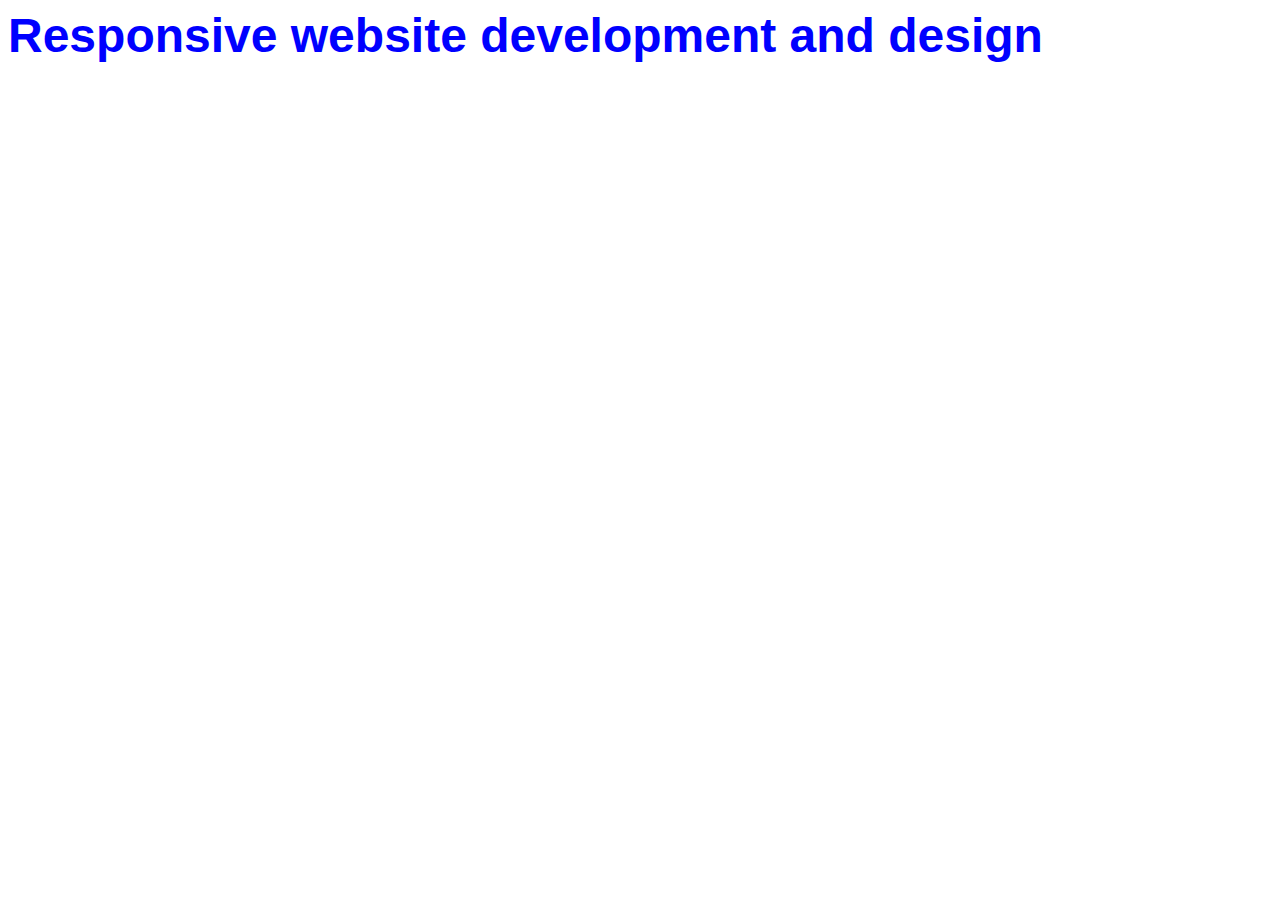
<file: Week 2/index.html>
<html>
    <head>
        <meta http-equiv="Content-Type" content="text/html; charset=windows-1252">
        <link rel="stylesheet" href="styles.css" type="text/css">
    </head>
    <body>
        <h1>Responsive website development and design</h1>
	</body>
</html>
</file>
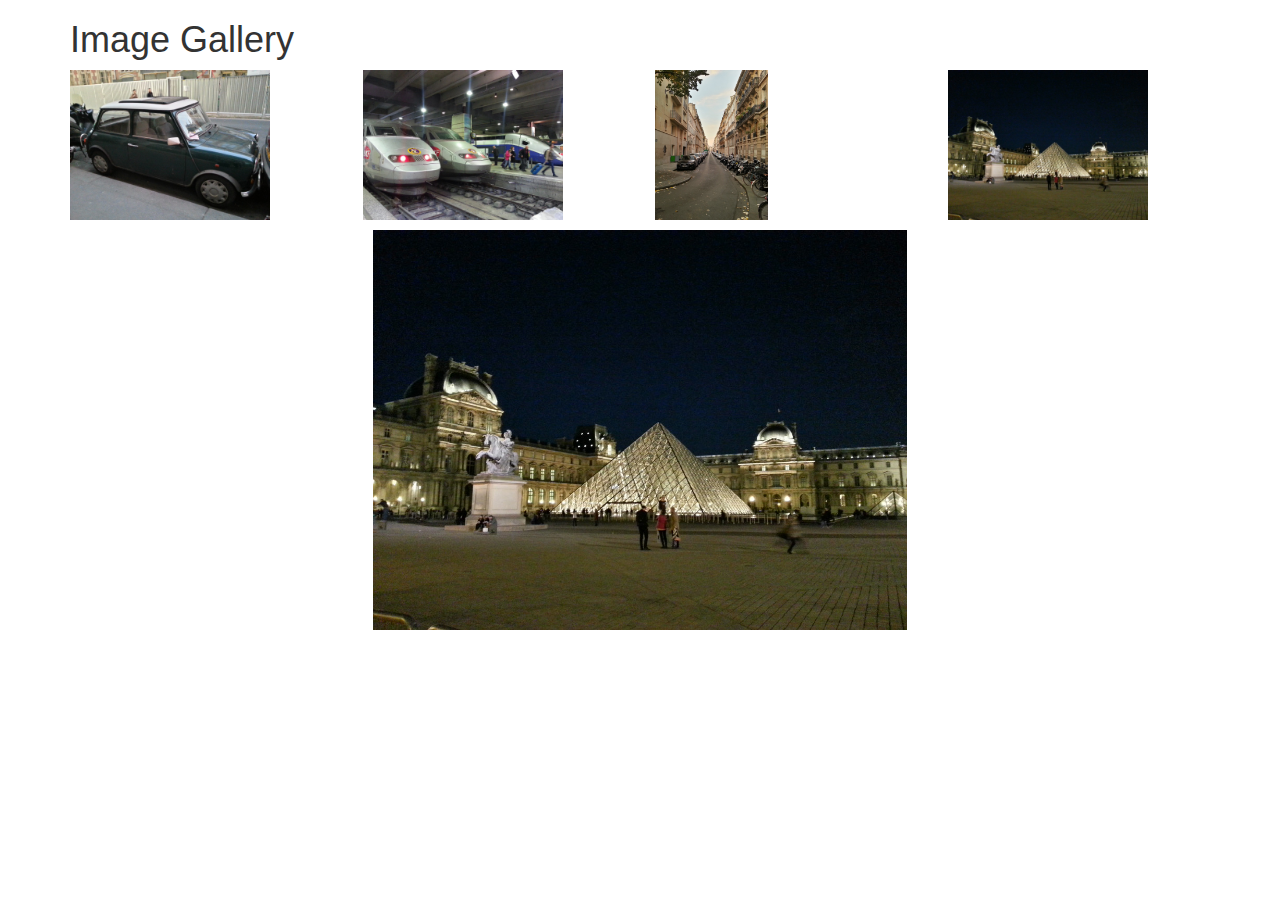
<file: Week 3/index.html>
<html>
	<head>
		<title>Image Gallery</title>

		<!-- import bootstrap -->
		<link rel="stylesheet"
			  type="text/css"
			  href="bootstrap.css"
		      />

		<!-- import our own stylesheet -->
		<link rel="stylesheet"
			  type="text/css"
			  href="styles.css"
		      />	

		<!-- import jQuery -->
		<script src="http://code.jquery.com/jquery-1.11.3.min.js"></script>
	</head>
	<body>
	<div class="container">
		<h1>Image Gallery</h1>

		<!--
		   These are the thumbnail images.
		   They are laid out using the 
		   bootstrap grid.
		   I have given them all the class
		   "crop-image" which I use in the
		   css and the javascript code.
		-->
		<div class="row">
			<div class="col-md-3">
				<img class="crop-img" 
				  src="img_6.jpg" 
				  alt="graffittied building"/> 
			</div>
			<div class="col-md-3">
				<img class="crop-img" 
				  src="img_7.jpg" 
				  alt="display of cheese"/> 
			</div>
			<div class="col-md-3">
				<img class="crop-img" 
				  src="img_8.jpg" 
				  alt="synethesizer workshop"/> 
			</div>
			<div class="col-md-3">
				<img class="crop-img" 
				   src="img_9.jpg" 
				   alt="City night"/> 
			</div>
		</div>
		<!--
			this is the large image which is
			on a row of its own. 
			I will change it's source in the 
			javascript
		-->
		<div class="row">
			<div class="col-md-12">
				<img id="bigImage" 
				  class="large-img" 
				  src="img_9.jpg" 
				  alt="graffittied building"/> 
			</div>
		</div>
	</div>

	<script>
		// when we click on the thumbnail
		// we set the src attribute of the 
		// bit image to be the same as the 
		// src of the image we have clicked on
		// ("this"). This loads the same
		// image file into the big image
		$(".crop-img").click(function(){
			$("#bigImage").attr('src', 
				$(this).attr('src'));
		});
	</script>

	</body>
</html>
</file>
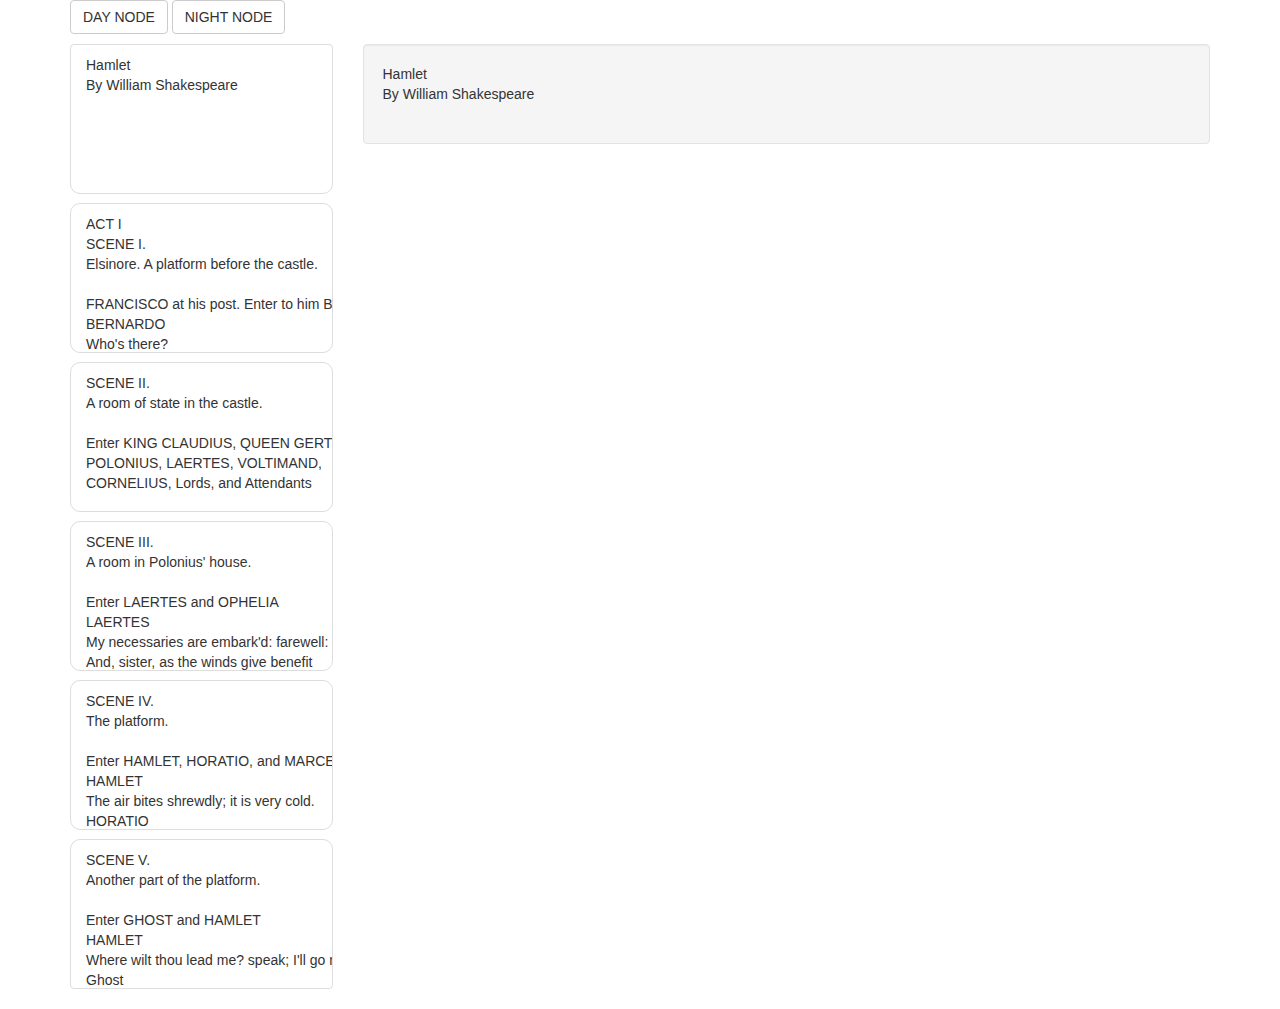
<file: Week 4/index.html>
<html>
	<head>
	<title>eReader</title>

	<!-- include jquery, bootstrap and our stylesheet -->
	<script src="http://code.jquery.com/jquery-1.11.3.min.js"></script>

	<link rel="stylesheet"
		  type="text/css"
		  href="bootstrap.css"
	      />

	<link rel="stylesheet"
		  type="text/css"
		  href="styles.css"
	      />

	</head>
	<body>

	<div class="container">

		<!--
			 we have 1 row that contains 2 columns
		     one for the thumbnails and one for the
		     main reader view
		-->
		<div class="row">
			<div class="col-md-12">
				<button class="btn btn-default js-go-day">DAY NODE</button>
				<button class="btn btn-default js-go-night">NIGHT NODE</button>
			</div>
		</div>
		<div class="row">
			<div class="col-md-3">
				<!--
					This is a list view that will
					contain all the chapter thumbnails
				-->
				<ul class="list-group scrollable" id="chapterlist">
					<!--
						The id contains the chapter number, something
						we will use in the JS code
						The class list-group-item is for bootstrap
						and chapter-thumbnail is for our code
					-->
            		<li id="chapter0"
            		   class="list-group-item chapter-thumbnail ">Hamlet
By William Shakespeare
            		</li>
            		<li id="chapter1" class="list-group-item chapter-thumbnail  ">ACT I
SCENE I.
Elsinore. A platform before the castle.

FRANCISCO at his post. Enter to him BERNARDO
BERNARDO
Who's there?
FRANCISCO
Nay, answer me: stand, and unfold yourself.
BERNARDO
Long live the king!
FRANCISCO
Bernardo?
BERNARDO
He.
FRANCISCO
You come most carefully upon your hour.
BERNARDO
'Tis now struck twelve; get thee to bed, Francisco.
FRANCISCO
For this relief much thanks: 'tis bitter cold,
And I am sick at heart.
BERNARDO
Have you had quiet guard?
FRANCISCO
Not a mouse stirring.
BERNARDO
Well, good night.
If you do meet Horatio and Marcellus,
The rivals of my watch, bid them make haste.
FRANCISCO
I think I hear them. Stand, ho! Who's there?
Enter HORATIO and MARCELLUS

HORATIO
Friends to this ground.
MARCELLUS
And liegemen to the Dane.
FRANCISCO
Give you good night.
MARCELLUS
O, farewell, honest soldier:
Who hath relieved you?
FRANCISCO
Bernardo has my place.
Give you good night.
Exit

MARCELLUS
Holla! Bernardo!
BERNARDO
Say,
What, is Horatio there?
HORATIO
A piece of him.
BERNARDO
Welcome, Horatio: welcome, good Marcellus.
MARCELLUS
What, has this thing appear'd again to-night?
BERNARDO
I have seen nothing.
MARCELLUS
Horatio says 'tis but our fantasy,
And will not let belief take hold of him
Touching this dreaded sight, twice seen of us:
Therefore I have entreated him along
With us to watch the minutes of this night;
That if again this apparition come,
He may approve our eyes and speak to it.
HORATIO
Tush, tush, 'twill not appear.
BERNARDO
Sit down awhile;
And let us once again assail your ears,
That are so fortified against our story
What we have two nights seen.
HORATIO
Well, sit we down,
And let us hear Bernardo speak of this.
BERNARDO
Last night of all,
When yond same star that's westward from the pole
Had made his course to illume that part of heaven
Where now it burns, Marcellus and myself,
The bell then beating one,--
Enter Ghost

MARCELLUS
Peace, break thee off; look, where it comes again!
BERNARDO
In the same figure, like the king that's dead.
MARCELLUS
Thou art a scholar; speak to it, Horatio.
BERNARDO
Looks it not like the king? mark it, Horatio.
HORATIO
Most like: it harrows me with fear and wonder.
BERNARDO
It would be spoke to.
MARCELLUS
Question it, Horatio.
HORATIO
What art thou that usurp'st this time of night,
Together with that fair and warlike form
In which the majesty of buried Denmark
Did sometimes march? by heaven I charge thee, speak!
MARCELLUS
It is offended.
BERNARDO
See, it stalks away!
HORATIO
Stay! speak, speak! I charge thee, speak!
Exit Ghost

MARCELLUS
'Tis gone, and will not answer.
BERNARDO
How now, Horatio! you tremble and look pale:
Is not this something more than fantasy?
What think you on't?
HORATIO
Before my God, I might not this believe
Without the sensible and true avouch
Of mine own eyes.
MARCELLUS
Is it not like the king?
HORATIO
As thou art to thyself:
Such was the very armour he had on
When he the ambitious Norway combated;
So frown'd he once, when, in an angry parle,
He smote the sledded Polacks on the ice.
'Tis strange.
MARCELLUS
Thus twice before, and jump at this dead hour,
With martial stalk hath he gone by our watch.
HORATIO
In what particular thought to work I know not;
But in the gross and scope of my opinion,
This bodes some strange eruption to our state.
MARCELLUS
Good now, sit down, and tell me, he that knows,
Why this same strict and most observant watch
So nightly toils the subject of the land,
And why such daily cast of brazen cannon,
And foreign mart for implements of war;
Why such impress of shipwrights, whose sore task
Does not divide the Sunday from the week;
What might be toward, that this sweaty haste
Doth make the night joint-labourer with the day:
Who is't that can inform me?
HORATIO
That can I;
At least, the whisper goes so. Our last king,
Whose image even but now appear'd to us,
Was, as you know, by Fortinbras of Norway,
Thereto prick'd on by a most emulate pride,
Dared to the combat; in which our valiant Hamlet--
For so this side of our known world esteem'd him--
Did slay this Fortinbras; who by a seal'd compact,
Well ratified by law and heraldry,
Did forfeit, with his life, all those his lands
Which he stood seized of, to the conqueror:
Against the which, a moiety competent
Was gaged by our king; which had return'd
To the inheritance of Fortinbras,
Had he been vanquisher; as, by the same covenant,
And carriage of the article design'd,
His fell to Hamlet. Now, sir, young Fortinbras,
Of unimproved mettle hot and full,
Hath in the skirts of Norway here and there
Shark'd up a list of lawless resolutes,
For food and diet, to some enterprise
That hath a stomach in't; which is no other--
As it doth well appear unto our state--
But to recover of us, by strong hand
And terms compulsatory, those foresaid lands
So by his father lost: and this, I take it,
Is the main motive of our preparations,
The source of this our watch and the chief head
Of this post-haste and romage in the land.
BERNARDO
I think it be no other but e'en so:
Well may it sort that this portentous figure
Comes armed through our watch; so like the king
That was and is the question of these wars.
HORATIO
A mote it is to trouble the mind's eye.
In the most high and palmy state of Rome,
A little ere the mightiest Julius fell,
The graves stood tenantless and the sheeted dead
Did squeak and gibber in the Roman streets:
As stars with trains of fire and dews of blood,
Disasters in the sun; and the moist star
Upon whose influence Neptune's empire stands
Was sick almost to doomsday with eclipse:
And even the like precurse of fierce events,
As harbingers preceding still the fates
And prologue to the omen coming on,
Have heaven and earth together demonstrated
Unto our climatures and countrymen.--
But soft, behold! lo, where it comes again!
Re-enter Ghost

I'll cross it, though it blast me. Stay, illusion!
If thou hast any sound, or use of voice,
Speak to me:
If there be any good thing to be done,
That may to thee do ease and grace to me,
Speak to me:
Cock crows

If thou art privy to thy country's fate,
Which, happily, foreknowing may avoid, O, speak!
Or if thou hast uphoarded in thy life
Extorted treasure in the womb of earth,
For which, they say, you spirits oft walk in death,
Speak of it: stay, and speak! Stop it, Marcellus.
MARCELLUS
Shall I strike at it with my partisan?
HORATIO
Do, if it will not stand.
BERNARDO
'Tis here!
HORATIO
'Tis here!
MARCELLUS
'Tis gone!
Exit Ghost

We do it wrong, being so majestical,
To offer it the show of violence;
For it is, as the air, invulnerable,
And our vain blows malicious mockery.
BERNARDO
It was about to speak, when the cock crew.
HORATIO
And then it started like a guilty thing
Upon a fearful summons. I have heard,
The cock, that is the trumpet to the morn,
Doth with his lofty and shrill-sounding throat
Awake the god of day; and, at his warning,
Whether in sea or fire, in earth or air,
The extravagant and erring spirit hies
To his confine: and of the truth herein
This present object made probation.
MARCELLUS
It faded on the crowing of the cock.
Some say that ever 'gainst that season comes
Wherein our Saviour's birth is celebrated,
The bird of dawning singeth all night long:
And then, they say, no spirit dares stir abroad;
The nights are wholesome; then no planets strike,
No fairy takes, nor witch hath power to charm,
So hallow'd and so gracious is the time.
HORATIO
So have I heard and do in part believe it.
But, look, the morn, in russet mantle clad,
Walks o'er the dew of yon high eastward hill:
Break we our watch up; and by my advice,
Let us impart what we have seen to-night
Unto young Hamlet; for, upon my life,
This spirit, dumb to us, will speak to him.
Do you consent we shall acquaint him with it,
As needful in our loves, fitting our duty?
MARCELLUS
Let's do't, I pray; and I this morning know
Where we shall find him most conveniently.
Exeunt
            		</li>
            		<li id="chapter2" class="list-group-item chapter-thumbnail">SCENE II.
A room of state in the castle.

Enter KING CLAUDIUS, QUEEN GERTRUDE, HAMLET,
POLONIUS, LAERTES, VOLTIMAND,
CORNELIUS, Lords, and Attendants

KING CLAUDIUS
Though yet of Hamlet our dear brother's death
The memory be green, and that it us befitted
To bear our hearts in grief and our whole kingdom
To be contracted in one brow of woe,
Yet so far hath discretion fought with nature
That we with wisest sorrow think on him,
Together with remembrance of ourselves.
Therefore our sometime sister, now our queen,
The imperial jointress to this warlike state,
Have we, as 'twere with a defeated joy,--
With an auspicious and a dropping eye,
With mirth in funeral and with dirge in marriage,
In equal scale weighing delight and dole,--
Taken to wife: nor have we herein barr'd
Your better wisdoms, which have freely gone
With this affair along. For all, our thanks.
Now follows, that you know, young Fortinbras,
Holding a weak supposal of our worth,
Or thinking by our late dear brother's death
Our state to be disjoint and out of frame,
Colleagued with the dream of his advantage,
He hath not fail'd to pester us with message,
Importing the surrender of those lands
Lost by his father, with all bonds of law,
To our most valiant brother. So much for him.
Now for ourself and for this time of meeting:
Thus much the business is: we have here writ
To Norway, uncle of young Fortinbras,--
Who, impotent and bed-rid, scarcely hears
Of this his nephew's purpose,--to suppress
His further gait herein; in that the levies,
The lists and full proportions, are all made
Out of his subject: and we here dispatch
You, good Cornelius, and you, Voltimand,
For bearers of this greeting to old Norway;
Giving to you no further personal power
To business with the king, more than the scope
Of these delated articles allow.
Farewell, and let your haste commend your duty.
CORNELIUS VOLTIMAND
In that and all things will we show our duty.
KING CLAUDIUS
We doubt it nothing: heartily farewell.
Exeunt VOLTIMAND and CORNELIUS

And now, Laertes, what's the news with you?
You told us of some suit; what is't, Laertes?
You cannot speak of reason to the Dane,
And loose your voice: what wouldst thou beg, Laertes,
That shall not be my offer, not thy asking?
The head is not more native to the heart,
The hand more instrumental to the mouth,
Than is the throne of Denmark to thy father.
What wouldst thou have, Laertes?
LAERTES
My dread lord,
Your leave and favour to return to France;
From whence though willingly I came to Denmark,
To show my duty in your coronation,
Yet now, I must confess, that duty done,
My thoughts and wishes bend again toward France
And bow them to your gracious leave and pardon.
KING CLAUDIUS
Have you your father's leave? What says Polonius?
LORD POLONIUS
He hath, my lord, wrung from me my slow leave
By laboursome petition, and at last
Upon his will I seal'd my hard consent:
I do beseech you, give him leave to go.
KING CLAUDIUS
Take thy fair hour, Laertes; time be thine,
And thy best graces spend it at thy will!
But now, my cousin Hamlet, and my son,--
HAMLET
[Aside] A little more than kin, and less than kind.
KING CLAUDIUS
How is it that the clouds still hang on you?
HAMLET
Not so, my lord; I am too much i' the sun.
QUEEN GERTRUDE
Good Hamlet, cast thy nighted colour off,
And let thine eye look like a friend on Denmark.
Do not for ever with thy vailed lids
Seek for thy noble father in the dust:
Thou know'st 'tis common; all that lives must die,
Passing through nature to eternity.
HAMLET
Ay, madam, it is common.
QUEEN GERTRUDE
If it be,
Why seems it so particular with thee?
HAMLET
Seems, madam! nay it is; I know not 'seems.'
'Tis not alone my inky cloak, good mother,
Nor customary suits of solemn black,
Nor windy suspiration of forced breath,
No, nor the fruitful river in the eye,
Nor the dejected 'havior of the visage,
Together with all forms, moods, shapes of grief,
That can denote me truly: these indeed seem,
For they are actions that a man might play:
But I have that within which passeth show;
These but the trappings and the suits of woe.
KING CLAUDIUS
'Tis sweet and commendable in your nature, Hamlet,
To give these mourning duties to your father:
But, you must know, your father lost a father;
That father lost, lost his, and the survivor bound
In filial obligation for some term
To do obsequious sorrow: but to persever
In obstinate condolement is a course
Of impious stubbornness; 'tis unmanly grief;
It shows a will most incorrect to heaven,
A heart unfortified, a mind impatient,
An understanding simple and unschool'd:
For what we know must be and is as common
As any the most vulgar thing to sense,
Why should we in our peevish opposition
Take it to heart? Fie! 'tis a fault to heaven,
A fault against the dead, a fault to nature,
To reason most absurd: whose common theme
Is death of fathers, and who still hath cried,
From the first corse till he that died to-day,
'This must be so.' We pray you, throw to earth
This unprevailing woe, and think of us
As of a father: for let the world take note,
You are the most immediate to our throne;
And with no less nobility of love
Than that which dearest father bears his son,
Do I impart toward you. For your intent
In going back to school in Wittenberg,
It is most retrograde to our desire:
And we beseech you, bend you to remain
Here, in the cheer and comfort of our eye,
Our chiefest courtier, cousin, and our son.
QUEEN GERTRUDE
Let not thy mother lose her prayers, Hamlet:
I pray thee, stay with us; go not to Wittenberg.
HAMLET
I shall in all my best obey you, madam.
KING CLAUDIUS
Why, 'tis a loving and a fair reply:
Be as ourself in Denmark. Madam, come;
This gentle and unforced accord of Hamlet
Sits smiling to my heart: in grace whereof,
No jocund health that Denmark drinks to-day,
But the great cannon to the clouds shall tell,
And the king's rouse the heavens all bruit again,
Re-speaking earthly thunder. Come away.
Exeunt all but HAMLET

HAMLET
O, that this too too solid flesh would melt
Thaw and resolve itself into a dew!
Or that the Everlasting had not fix'd
His canon 'gainst self-slaughter! O God! God!
How weary, stale, flat and unprofitable,
Seem to me all the uses of this world!
Fie on't! ah fie! 'tis an unweeded garden,
That grows to seed; things rank and gross in nature
Possess it merely. That it should come to this!
But two months dead: nay, not so much, not two:
So excellent a king; that was, to this,
Hyperion to a satyr; so loving to my mother
That he might not beteem the winds of heaven
Visit her face too roughly. Heaven and earth!
Must I remember? why, she would hang on him,
As if increase of appetite had grown
By what it fed on: and yet, within a month--
Let me not think on't--Frailty, thy name is woman!--
A little month, or ere those shoes were old
With which she follow'd my poor father's body,
Like Niobe, all tears:--why she, even she--
O, God! a beast, that wants discourse of reason,
Would have mourn'd longer--married with my uncle,
My father's brother, but no more like my father
Than I to Hercules: within a month:
Ere yet the salt of most unrighteous tears
Had left the flushing in her galled eyes,
She married. O, most wicked speed, to post
With such dexterity to incestuous sheets!
It is not nor it cannot come to good:
But break, my heart; for I must hold my tongue.
Enter HORATIO, MARCELLUS, and BERNARDO

HORATIO
Hail to your lordship!
HAMLET
I am glad to see you well:
Horatio,--or I do forget myself.
HORATIO
The same, my lord, and your poor servant ever.
HAMLET
Sir, my good friend; I'll change that name with you:
And what make you from Wittenberg, Horatio? Marcellus?
MARCELLUS
My good lord--
HAMLET
I am very glad to see you. Good even, sir.
But what, in faith, make you from Wittenberg?
HORATIO
A truant disposition, good my lord.
HAMLET
I would not hear your enemy say so,
Nor shall you do mine ear that violence,
To make it truster of your own report
Against yourself: I know you are no truant.
But what is your affair in Elsinore?
We'll teach you to drink deep ere you depart.
HORATIO
My lord, I came to see your father's funeral.
HAMLET
I pray thee, do not mock me, fellow-student;
I think it was to see my mother's wedding.
HORATIO
Indeed, my lord, it follow'd hard upon.
HAMLET
Thrift, thrift, Horatio! the funeral baked meats
Did coldly furnish forth the marriage tables.
Would I had met my dearest foe in heaven
Or ever I had seen that day, Horatio!
My father!--methinks I see my father.
HORATIO
Where, my lord?
HAMLET
In my mind's eye, Horatio.
HORATIO
I saw him once; he was a goodly king.
HAMLET
He was a man, take him for all in all,
I shall not look upon his like again.
HORATIO
My lord, I think I saw him yesternight.
HAMLET
Saw? who?
HORATIO
My lord, the king your father.
HAMLET
The king my father!
HORATIO
Season your admiration for awhile
With an attent ear, till I may deliver,
Upon the witness of these gentlemen,
This marvel to you.
HAMLET
For God's love, let me hear.
HORATIO
Two nights together had these gentlemen,
Marcellus and Bernardo, on their watch,
In the dead vast and middle of the night,
Been thus encounter'd. A figure like your father,
Armed at point exactly, cap-a-pe,
Appears before them, and with solemn march
Goes slow and stately by them: thrice he walk'd
By their oppress'd and fear-surprised eyes,
Within his truncheon's length; whilst they, distilled
Almost to jelly with the act of fear,
Stand dumb and speak not to him. This to me
In dreadful secrecy impart they did;
And I with them the third night kept the watch;
Where, as they had deliver'd, both in time,
Form of the thing, each word made true and good,
The apparition comes: I knew your father;
These hands are not more like.
HAMLET
But where was this?
MARCELLUS
My lord, upon the platform where we watch'd.
HAMLET
Did you not speak to it?
HORATIO
My lord, I did;
But answer made it none: yet once methought
It lifted up its head and did address
Itself to motion, like as it would speak;
But even then the morning cock crew loud,
And at the sound it shrunk in haste away,
And vanish'd from our sight.
HAMLET
'Tis very strange.
HORATIO
As I do live, my honour'd lord, 'tis true;
And we did think it writ down in our duty
To let you know of it.
HAMLET
Indeed, indeed, sirs, but this troubles me.
Hold you the watch to-night?
MARCELLUS BERNARDO
We do, my lord.
HAMLET
Arm'd, say you?
MARCELLUS BERNARDO
Arm'd, my lord.
HAMLET
From top to toe?
MARCELLUS BERNARDO
My lord, from head to foot.
HAMLET
Then saw you not his face?
HORATIO
O, yes, my lord; he wore his beaver up.
HAMLET
What, look'd he frowningly?
HORATIO
A countenance more in sorrow than in anger.
HAMLET
Pale or red?
HORATIO
Nay, very pale.
HAMLET
And fix'd his eyes upon you?
HORATIO
Most constantly.
HAMLET
I would I had been there.
HORATIO
It would have much amazed you.
HAMLET
Very like, very like. Stay'd it long?
HORATIO
While one with moderate haste might tell a hundred.
MARCELLUS BERNARDO
Longer, longer.
HORATIO
Not when I saw't.
HAMLET
His beard was grizzled--no?
HORATIO
It was, as I have seen it in his life,
A sable silver'd.
HAMLET
I will watch to-night;
Perchance 'twill walk again.
HORATIO
I warrant it will.
HAMLET
If it assume my noble father's person,
I'll speak to it, though hell itself should gape
And bid me hold my peace. I pray you all,
If you have hitherto conceal'd this sight,
Let it be tenable in your silence still;
And whatsoever else shall hap to-night,
Give it an understanding, but no tongue:
I will requite your loves. So, fare you well:
Upon the platform, 'twixt eleven and twelve,
I'll visit you.
All
Our duty to your honour.
HAMLET
Your loves, as mine to you: farewell.
Exeunt all but HAMLET

My father's spirit in arms! all is not well;
I doubt some foul play: would the night were come!
Till then sit still, my soul: foul deeds will rise,
Though all the earth o'erwhelm them, to men's eyes.
Exit
            		</li>
            		<li id="chapter3" class="list-group-item chapter-thumbnail">SCENE III.
A room in Polonius' house.

Enter LAERTES and OPHELIA
LAERTES
My necessaries are embark'd: farewell:
And, sister, as the winds give benefit
And convoy is assistant, do not sleep,
But let me hear from you.
OPHELIA
Do you doubt that?
LAERTES
For Hamlet and the trifling of his favour,
Hold it a fashion and a toy in blood,
A violet in the youth of primy nature,
Forward, not permanent, sweet, not lasting,
The perfume and suppliance of a minute; No more.
OPHELIA
No more but so?
LAERTES
Think it no more;
For nature, crescent, does not grow alone
In thews and bulk, but, as this temple waxes,
The inward service of the mind and soul
Grows wide withal. Perhaps he loves you now,
And now no soil nor cautel doth besmirch
The virtue of his will: but you must fear,
His greatness weigh'd, his will is not his own;
For he himself is subject to his birth:
He may not, as unvalued persons do,
Carve for himself; for on his choice depends
The safety and health of this whole state;
And therefore must his choice be circumscribed
Unto the voice and yielding of that body
Whereof he is the head. Then if he says he loves you,
It fits your wisdom so far to believe it
As he in his particular act and place
May give his saying deed; which is no further
Than the main voice of Denmark goes withal.
Then weigh what loss your honour may sustain,
If with too credent ear you list his songs,
Or lose your heart, or your chaste treasure open
To his unmaster'd importunity.
Fear it, Ophelia, fear it, my dear sister,
And keep you in the rear of your affection,
Out of the shot and danger of desire.
The chariest maid is prodigal enough,
If she unmask her beauty to the moon:
Virtue itself 'scapes not calumnious strokes:
The canker galls the infants of the spring,
Too oft before their buttons be disclosed,
And in the morn and liquid dew of youth
Contagious blastments are most imminent.
Be wary then; best safety lies in fear:
Youth to itself rebels, though none else near.
OPHELIA
I shall the effect of this good lesson keep,
As watchman to my heart. But, good my brother,
Do not, as some ungracious pastors do,
Show me the steep and thorny way to heaven;
Whiles, like a puff'd and reckless libertine,
Himself the primrose path of dalliance treads,
And recks not his own rede.
LAERTES
O, fear me not.
I stay too long: but here my father comes.
Enter POLONIUS

A double blessing is a double grace,
Occasion smiles upon a second leave.
LORD POLONIUS
Yet here, Laertes! aboard, aboard, for shame!
The wind sits in the shoulder of your sail,
And you are stay'd for. There; my blessing with thee!
And these few precepts in thy memory
See thou character. Give thy thoughts no tongue,
Nor any unproportioned thought his act.
Be thou familiar, but by no means vulgar.
Those friends thou hast, and their adoption tried,
Grapple them to thy soul with hoops of steel;
But do not dull thy palm with entertainment
Of each new-hatch'd, unfledged comrade. Beware
Of entrance to a quarrel, but being in,
Bear't that the opposed may beware of thee.
Give every man thy ear, but few thy voice;
Take each man's censure, but reserve thy judgment.
Costly thy habit as thy purse can buy,
But not express'd in fancy; rich, not gaudy;
For the apparel oft proclaims the man,
And they in France of the best rank and station
Are of a most select and generous chief in that.
Neither a borrower nor a lender be;
For loan oft loses both itself and friend,
And borrowing dulls the edge of husbandry.
This above all: to thine ownself be true,
And it must follow, as the night the day,
Thou canst not then be false to any man.
Farewell: my blessing season this in thee!
LAERTES
Most humbly do I take my leave, my lord.
LORD POLONIUS
The time invites you; go; your servants tend.
LAERTES
Farewell, Ophelia; and remember well
What I have said to you.
OPHELIA
'Tis in my memory lock'd,
And you yourself shall keep the key of it.
LAERTES
Farewell.
Exit

LORD POLONIUS
What is't, Ophelia, be hath said to you?
OPHELIA
So please you, something touching the Lord Hamlet.
LORD POLONIUS
Marry, well bethought:
'Tis told me, he hath very oft of late
Given private time to you; and you yourself
Have of your audience been most free and bounteous:
If it be so, as so 'tis put on me,
And that in way of caution, I must tell you,
You do not understand yourself so clearly
As it behoves my daughter and your honour.
What is between you? give me up the truth.
OPHELIA
He hath, my lord, of late made many tenders
Of his affection to me.
LORD POLONIUS
Affection! pooh! you speak like a green girl,
Unsifted in such perilous circumstance.
Do you believe his tenders, as you call them?
OPHELIA
I do not know, my lord, what I should think.
LORD POLONIUS
Marry, I'll teach you: think yourself a baby;
That you have ta'en these tenders for true pay,
Which are not sterling. Tender yourself more dearly;
Or--not to crack the wind of the poor phrase,
Running it thus--you'll tender me a fool.
OPHELIA
My lord, he hath importuned me with love
In honourable fashion.
LORD POLONIUS
Ay, fashion you may call it; go to, go to.
OPHELIA
And hath given countenance to his speech, my lord,
With almost all the holy vows of heaven.
LORD POLONIUS
Ay, springes to catch woodcocks. I do know,
When the blood burns, how prodigal the soul
Lends the tongue vows: these blazes, daughter,
Giving more light than heat, extinct in both,
Even in their promise, as it is a-making,
You must not take for fire. From this time
Be somewhat scanter of your maiden presence;
Set your entreatments at a higher rate
Than a command to parley. For Lord Hamlet,
Believe so much in him, that he is young
And with a larger tether may he walk
Than may be given you: in few, Ophelia,
Do not believe his vows; for they are brokers,
Not of that dye which their investments show,
But mere implorators of unholy suits,
Breathing like sanctified and pious bawds,
The better to beguile. This is for all:
I would not, in plain terms, from this time forth,
Have you so slander any moment leisure,
As to give words or talk with the Lord Hamlet.
Look to't, I charge you: come your ways.
OPHELIA
I shall obey, my lord.
Exeunt
            		</li>
            		<li id="chapter4" class="list-group-item chapter-thumbnail">SCENE IV.
The platform.

Enter HAMLET, HORATIO, and MARCELLUS
HAMLET
The air bites shrewdly; it is very cold.
HORATIO
It is a nipping and an eager air.
HAMLET
What hour now?
HORATIO
I think it lacks of twelve.
HAMLET
No, it is struck.
HORATIO
Indeed? I heard it not: then it draws near the season
Wherein the spirit held his wont to walk.
A flourish of trumpets, and ordnance shot off, within

What does this mean, my lord?
HAMLET
The king doth wake to-night and takes his rouse,
Keeps wassail, and the swaggering up-spring reels;
And, as he drains his draughts of Rhenish down,
The kettle-drum and trumpet thus bray out
The triumph of his pledge.
HORATIO
Is it a custom?
HAMLET
Ay, marry, is't:
But to my mind, though I am native here
And to the manner born, it is a custom
More honour'd in the breach than the observance.
This heavy-headed revel east and west
Makes us traduced and tax'd of other nations:
They clepe us drunkards, and with swinish phrase
Soil our addition; and indeed it takes
From our achievements, though perform'd at height,
The pith and marrow of our attribute.
So, oft it chances in particular men,
That for some vicious mole of nature in them,
As, in their birth--wherein they are not guilty,
Since nature cannot choose his origin--
By the o'ergrowth of some complexion,
Oft breaking down the pales and forts of reason,
Or by some habit that too much o'er-leavens
The form of plausive manners, that these men,
Carrying, I say, the stamp of one defect,
Being nature's livery, or fortune's star,--
Their virtues else--be they as pure as grace,
As infinite as man may undergo--
Shall in the general censure take corruption
From that particular fault: the dram of eale
Doth all the noble substance of a doubt
To his own scandal.
HORATIO
Look, my lord, it comes!
Enter Ghost

HAMLET
Angels and ministers of grace defend us!
Be thou a spirit of health or goblin damn'd,
Bring with thee airs from heaven or blasts from hell,
Be thy intents wicked or charitable,
Thou comest in such a questionable shape
That I will speak to thee: I'll call thee Hamlet,
King, father, royal Dane: O, answer me!
Let me not burst in ignorance; but tell
Why thy canonized bones, hearsed in death,
Have burst their cerements; why the sepulchre,
Wherein we saw thee quietly inurn'd,
Hath oped his ponderous and marble jaws,
To cast thee up again. What may this mean,
That thou, dead corse, again in complete steel
Revisit'st thus the glimpses of the moon,
Making night hideous; and we fools of nature
So horridly to shake our disposition
With thoughts beyond the reaches of our souls?
Say, why is this? wherefore? what should we do?
Ghost beckons HAMLET

HORATIO
It beckons you to go away with it,
As if it some impartment did desire
To you alone.
MARCELLUS
Look, with what courteous action
It waves you to a more removed ground:
But do not go with it.
HORATIO
No, by no means.
HAMLET
It will not speak; then I will follow it.
HORATIO
Do not, my lord.
HAMLET
Why, what should be the fear?
I do not set my life in a pin's fee;
And for my soul, what can it do to that,
Being a thing immortal as itself?
It waves me forth again: I'll follow it.
HORATIO
What if it tempt you toward the flood, my lord,
Or to the dreadful summit of the cliff
That beetles o'er his base into the sea,
And there assume some other horrible form,
Which might deprive your sovereignty of reason
And draw you into madness? think of it:
The very place puts toys of desperation,
Without more motive, into every brain
That looks so many fathoms to the sea
And hears it roar beneath.
HAMLET
It waves me still.
Go on; I'll follow thee.
MARCELLUS
You shall not go, my lord.
HAMLET
Hold off your hands.
HORATIO
Be ruled; you shall not go.
HAMLET
My fate cries out,
And makes each petty artery in this body
As hardy as the Nemean lion's nerve.
Still am I call'd. Unhand me, gentlemen.
By heaven, I'll make a ghost of him that lets me!
I say, away! Go on; I'll follow thee.
Exeunt Ghost and HAMLET

HORATIO
He waxes desperate with imagination.
MARCELLUS
Let's follow; 'tis not fit thus to obey him.
HORATIO
Have after. To what issue will this come?
MARCELLUS
Something is rotten in the state of Denmark.
HORATIO
Heaven will direct it.
MARCELLUS
Nay, let's follow him.
Exeunt
            		</li>
            		<li id="chapter4" class="list-group-item chapter-thumbnail">SCENE V.
Another part of the platform.

Enter GHOST and HAMLET
HAMLET
Where wilt thou lead me? speak; I'll go no further.
Ghost
Mark me.
HAMLET
I will.
Ghost
My hour is almost come,
When I to sulphurous and tormenting flames
Must render up myself.
HAMLET
Alas, poor ghost!
Ghost
Pity me not, but lend thy serious hearing
To what I shall unfold.
HAMLET
Speak; I am bound to hear.
Ghost
So art thou to revenge, when thou shalt hear.
HAMLET
What?
Ghost
I am thy father's spirit,
Doom'd for a certain term to walk the night,
And for the day confined to fast in fires,
Till the foul crimes done in my days of nature
Are burnt and purged away. But that I am forbid
To tell the secrets of my prison-house,
I could a tale unfold whose lightest word
Would harrow up thy soul, freeze thy young blood,
Make thy two eyes, like stars, start from their spheres,
Thy knotted and combined locks to part
And each particular hair to stand on end,
Like quills upon the fretful porpentine:
But this eternal blazon must not be
To ears of flesh and blood. List, list, O, list!
If thou didst ever thy dear father love--
HAMLET
O God!
Ghost
Revenge his foul and most unnatural murder.
HAMLET
Murder!
Ghost
Murder most foul, as in the best it is;
But this most foul, strange and unnatural.
HAMLET
Haste me to know't, that I, with wings as swift
As meditation or the thoughts of love,
May sweep to my revenge.
Ghost
I find thee apt;
And duller shouldst thou be than the fat weed
That roots itself in ease on Lethe wharf,
Wouldst thou not stir in this. Now, Hamlet, hear:
'Tis given out that, sleeping in my orchard,
A serpent stung me; so the whole ear of Denmark
Is by a forged process of my death
Rankly abused: but know, thou noble youth,
The serpent that did sting thy father's life
Now wears his crown.
HAMLET
O my prophetic soul! My uncle!
Ghost
Ay, that incestuous, that adulterate beast,
With witchcraft of his wit, with traitorous gifts,--
O wicked wit and gifts, that have the power
So to seduce!--won to his shameful lust
The will of my most seeming-virtuous queen:
O Hamlet, what a falling-off was there!
From me, whose love was of that dignity
That it went hand in hand even with the vow
I made to her in marriage, and to decline
Upon a wretch whose natural gifts were poor
To those of mine!
But virtue, as it never will be moved,
Though lewdness court it in a shape of heaven,
So lust, though to a radiant angel link'd,
Will sate itself in a celestial bed,
And prey on garbage.
But, soft! methinks I scent the morning air;
Brief let me be. Sleeping within my orchard,
My custom always of the afternoon,
Upon my secure hour thy uncle stole,
With juice of cursed hebenon in a vial,
And in the porches of my ears did pour
The leperous distilment; whose effect
Holds such an enmity with blood of man
That swift as quicksilver it courses through
The natural gates and alleys of the body,
And with a sudden vigour doth posset
And curd, like eager droppings into milk,
The thin and wholesome blood: so did it mine;
And a most instant tetter bark'd about,
Most lazar-like, with vile and loathsome crust,
All my smooth body.
Thus was I, sleeping, by a brother's hand
Of life, of crown, of queen, at once dispatch'd:
Cut off even in the blossoms of my sin,
Unhousel'd, disappointed, unanel'd,
No reckoning made, but sent to my account
With all my imperfections on my head:
O, horrible! O, horrible! most horrible!
If thou hast nature in thee, bear it not;
Let not the royal bed of Denmark be
A couch for luxury and damned incest.
But, howsoever thou pursuest this act,
Taint not thy mind, nor let thy soul contrive
Against thy mother aught: leave her to heaven
And to those thorns that in her bosom lodge,
To prick and sting her. Fare thee well at once!
The glow-worm shows the matin to be near,
And 'gins to pale his uneffectual fire:
Adieu, adieu! Hamlet, remember me.
Exit

HAMLET
O all you host of heaven! O earth! what else?
And shall I couple hell? O, fie! Hold, hold, my heart;
And you, my sinews, grow not instant old,
But bear me stiffly up. Remember thee!
Ay, thou poor ghost, while memory holds a seat
In this distracted globe. Remember thee!
Yea, from the table of my memory
I'll wipe away all trivial fond records,
All saws of books, all forms, all pressures past,
That youth and observation copied there;
And thy commandment all alone shall live
Within the book and volume of my brain,
Unmix'd with baser matter: yes, by heaven!
O most pernicious woman!
O villain, villain, smiling, damned villain!
My tables,--meet it is I set it down,
That one may smile, and smile, and be a villain;
At least I'm sure it may be so in Denmark:
Writing

So, uncle, there you are. Now to my word;
It is 'Adieu, adieu! remember me.'
I have sworn 't.
MARCELLUS HORATIO
[Within] My lord, my lord,--
MARCELLUS
[Within]	Lord Hamlet,--
HORATIO
[Within]	Heaven secure him!
HAMLET
So be it!
HORATIO
[Within] Hillo, ho, ho, my lord!
HAMLET
Hillo, ho, ho, boy! come, bird, come.
Enter HORATIO and MARCELLUS

MARCELLUS
How is't, my noble lord?
HORATIO
What news, my lord?
HAMLET
O, wonderful!
HORATIO
Good my lord, tell it.
HAMLET
No; you'll reveal it.
HORATIO
Not I, my lord, by heaven.
MARCELLUS
Nor I, my lord.
HAMLET
How say you, then; would heart of man once think it?
But you'll be secret?
HORATIO MARCELLUS
Ay, by heaven, my lord.
HAMLET
There's ne'er a villain dwelling in all Denmark
But he's an arrant knave.
HORATIO
There needs no ghost, my lord, come from the grave
To tell us this.
HAMLET
Why, right; you are i' the right;
And so, without more circumstance at all,
I hold it fit that we shake hands and part:
You, as your business and desire shall point you;
For every man has business and desire,
Such as it is; and for mine own poor part,
Look you, I'll go pray.
HORATIO
These are but wild and whirling words, my lord.
HAMLET
I'm sorry they offend you, heartily;
Yes, 'faith heartily.
HORATIO
There's no offence, my lord.
HAMLET
Yes, by Saint Patrick, but there is, Horatio,
And much offence too. Touching this vision here,
It is an honest ghost, that let me tell you:
For your desire to know what is between us,
O'ermaster 't as you may. And now, good friends,
As you are friends, scholars and soldiers,
Give me one poor request.
HORATIO
What is't, my lord? we will.
HAMLET
Never make known what you have seen to-night.
HORATIO MARCELLUS
My lord, we will not.
HAMLET
Nay, but swear't.
HORATIO
In faith,
My lord, not I.
MARCELLUS
Nor I, my lord, in faith.
HAMLET
Upon my sword.
MARCELLUS
We have sworn, my lord, already.
HAMLET
Indeed, upon my sword, indeed.
Ghost
[Beneath] Swear.
HAMLET
Ah, ha, boy! say'st thou so? art thou there,
truepenny?
Come on--you hear this fellow in the cellarage--
Consent to swear.
HORATIO
Propose the oath, my lord.
HAMLET
Never to speak of this that you have seen,
Swear by my sword.
Ghost
[Beneath] Swear.
HAMLET
Hic et ubique? then we'll shift our ground.
Come hither, gentlemen,
And lay your hands again upon my sword:
Never to speak of this that you have heard,
Swear by my sword.
Ghost
[Beneath] Swear.
HAMLET
Well said, old mole! canst work i' the earth so fast?
A worthy pioner! Once more remove, good friends.
HORATIO
O day and night, but this is wondrous strange!
HAMLET
And therefore as a stranger give it welcome.
There are more things in heaven and earth, Horatio,
Than are dreamt of in your philosophy. But come;
Here, as before, never, so help you mercy,
How strange or odd soe'er I bear myself,
As I perchance hereafter shall think meet
To put an antic disposition on,
That you, at such times seeing me, never shall,
With arms encumber'd thus, or this headshake,
Or by pronouncing of some doubtful phrase,
As 'Well, well, we know,' or 'We could, an if we would,'
Or 'If we list to speak,' or 'There be, an if they might,'
Or such ambiguous giving out, to note
That you know aught of me: this not to do,
So grace and mercy at your most need help you, Swear.
Ghost
[Beneath] Swear.
HAMLET
Rest, rest, perturbed spirit!
They swear

So, gentlemen,
With all my love I do commend me to you:
And what so poor a man as Hamlet is
May do, to express his love and friending to you,
God willing, shall not lack. Let us go in together;
And still your fingers on your lips, I pray.
The time is out of joint: O cursed spite,
That ever I was born to set it right!
Nay, come, let's go together.
Exeunt
            		</li>
          		</ul>
          	</div>

          	<!--
				This contains the main reader view
				that will show the whole chapter.
				It is currently empty because we will
				fill in using JavaScript
          	-->
			<div class="col-md-9">
				<!--
					well is a bootstrap class for creating
					a nice container box
					The id, mainViewer is for our use
				-->
				<div class="well" id="mainViewer" >
				</div>
			</div>

		</div>

	</div>

	<script>

		$('.js-go-night').click(function(){
			$('body').addClass('night');
			$('div').addClass('night');
			$('li').addClass('night');
		});
		$('.js-go-day').click(function(){
			$('body').removeClass('night');
			$('div').removeClass('night');
			$('li').removeClass('night');
		});


		// this is a variable to keep track
		// of which chapter we are on
		var counter = 0;

		// when we click on a chapter thumbnail
		// it displays that chapter
		// this code is pretty similar to the
		// image gallery, but I've added some code
		// to update the counter
		$(".chapter-thumbnail").click(function(){
			// copy the html from the thumbnail (this)
			// to the main viwer
			$("#mainViewer").html(
				$(this).html());

			// get the id of this element so we can
			// get hold of its number
			var id = $(this).attr("id");

			// set the counter to the number of the
			// chapter we selected.
			// We get this by taking the last charcter
			// of the id and convert it to a number
			// id.slice gets a subsection of the string
			// passing in -1 means we get just the
			// last character
			// parseInt converts it to a number (integer)
			counter = parseInt(id.slice(-1));
		});

		// virtually click the first chapter to select it
		$("#chapter"+counter).click();

		// when we click on the main viewer we want to
		// move forward or backward in the
		// chapter
		$("#mainViewer").click(function (event){

			// move forward if we click to the right
			// or backward if we click to the left

			// event.offsetX is the horizontal
			// position of the mouse inside the
			// element we have clicked on,
			// it will be between 0
			// and the width of the element

			// $(this).width()*0.3 is 30% of
			// the with of the element

			// if event.offsetX is less than
			// 30% of the width, it means it is
			// on the left hand side
			if(event.offsetX
				< $(this).width()*0.3){
				// if we've clicked on the left
				// go back
				counter = counter - 1;
			} else {
				// if we've clicked on the right
				// go forwards
				counter = counter + 1;
			}

			// If we've gone below 0 it means
			// we were at the beginning, and
			// should just stay at zero
			if(counter < 0){
				counter =  0;
			}

			// $(".chapter-thumbnail").length
			// is the number of elements that
			// match the selector .chapter-thumbnail
			// i.e. the number of chapter thumbnails
			// if counter is equal to or more than
			// the number of thumbnails it means
			// we've gone past the last chapter which
			// is $(".chapter-thumbnail").length-1
			// (because we start counting at 0)
			if(counter >=
				$(".chapter-thumbnail").length){
				counter =
			$(".chapter-thumbnail").length-1;
			}

			// we get the id of the chapter thumbnail
			// we want by putting counter on the end
			// of it.
			// we can do a virtual click on the
			// chapter thumbnail to select it
			$("#chapter"+counter).click();
		});

	</script>

	</body>
</html>
</file>
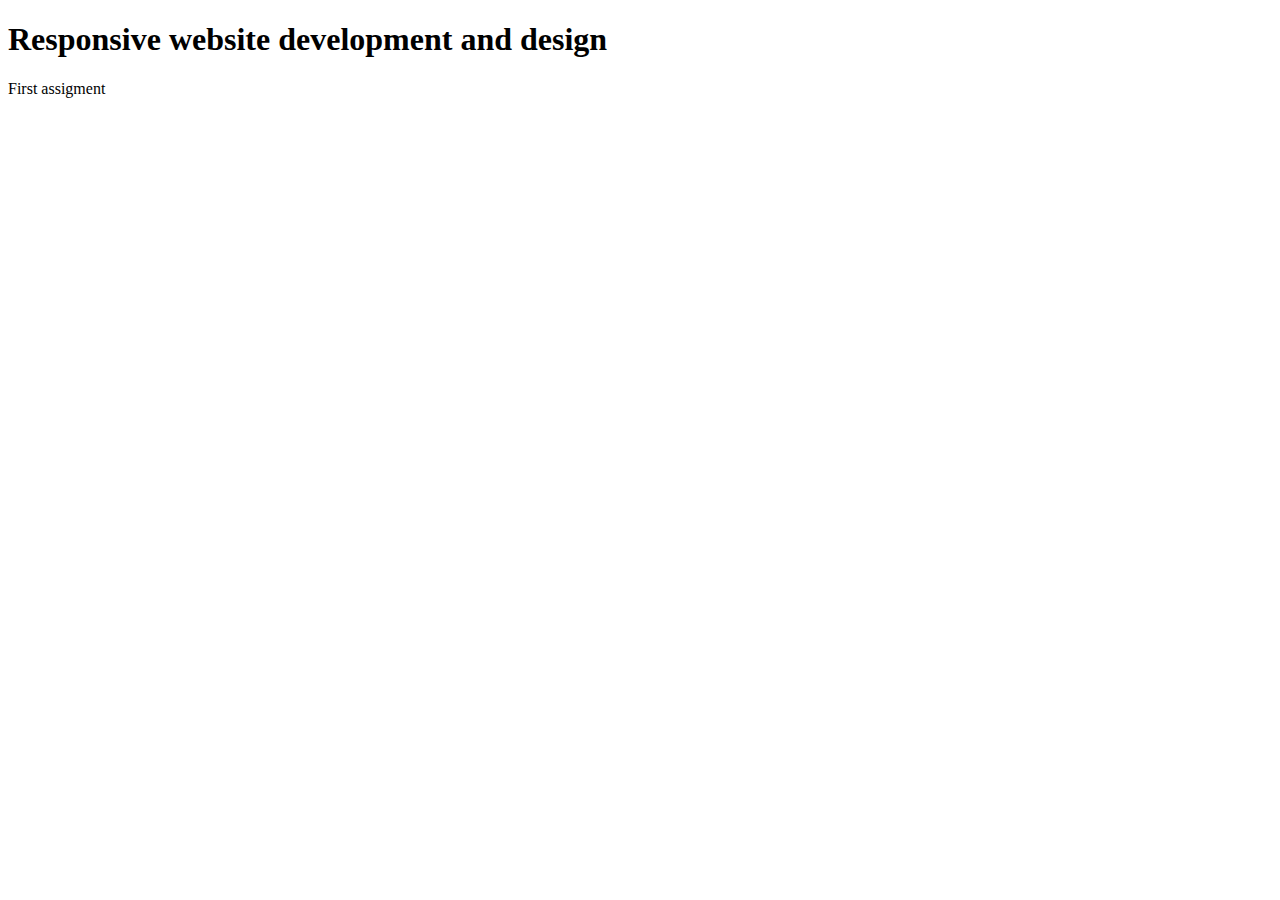
<file: Week 1/task1.html>
<!DOCTYPE html>
<html>
    <head>
        <meta charset="UTF-8">
        <title>Test your CSS and HTML</title>
    </head>
    <body>
        <h1>Responsive website development and design</h1>
        <p>First assigment</p>
    </body>
</html>
</file>
<file: Week 2/styles.css>
h1{
    color: blue; /*sets the color of text to blue*/
    font-family: Arial, Helvetica, sans-serif; /*Specifies a prioritized list of font family names or generic family names*/
    font-size: 3em; /*sets the size to 3em*/
}
</file>
<file: Week 3/styles.css>
/* use this to put borders around things... */
.crop-img{
  max-height:150px;
  max-width:100%;
  margin-bottom: 10px;
}

.large-img{
  max-width:50%;
  max-height:400px;
  display:block;
  margin:auto;
}
</file>
<file: Week 4/styles.css>
/*
   This is the css for the chapter thumbnails
   They are small boxes that show the first
   few lines of a chapter.
   There are several bits of css to make sure that they
   properly.
*/


.night{
    background:black;
    color:white;
}

.chapter-thumbnail {
  margin-top: 10px;   /* add a margin to look nice */
  white-space : pre;  /* preserve the original line breaks and spacing
  						 (I need this because the content of the
  						 chapter is just text not HTML, so normally
  						 the line breaks would be ignored) */
  overflow : hidden;  /* don't show a scroll bar when the text is
                         too big to fit in the box (which it always
                         will be but we don't mind as it is just a
                         thumbnail) */
  max-height: 150px;  /* make sure that the box doesn't get too big */
  height : 150px;     /* even if the text is big */
  border-radius: 10px;/* rounded corners */
}

#mainViewer {
  margin-top: 10px;
  white-space : pre;   /* preserve the original line breaks (see above)*/
}
</file>
